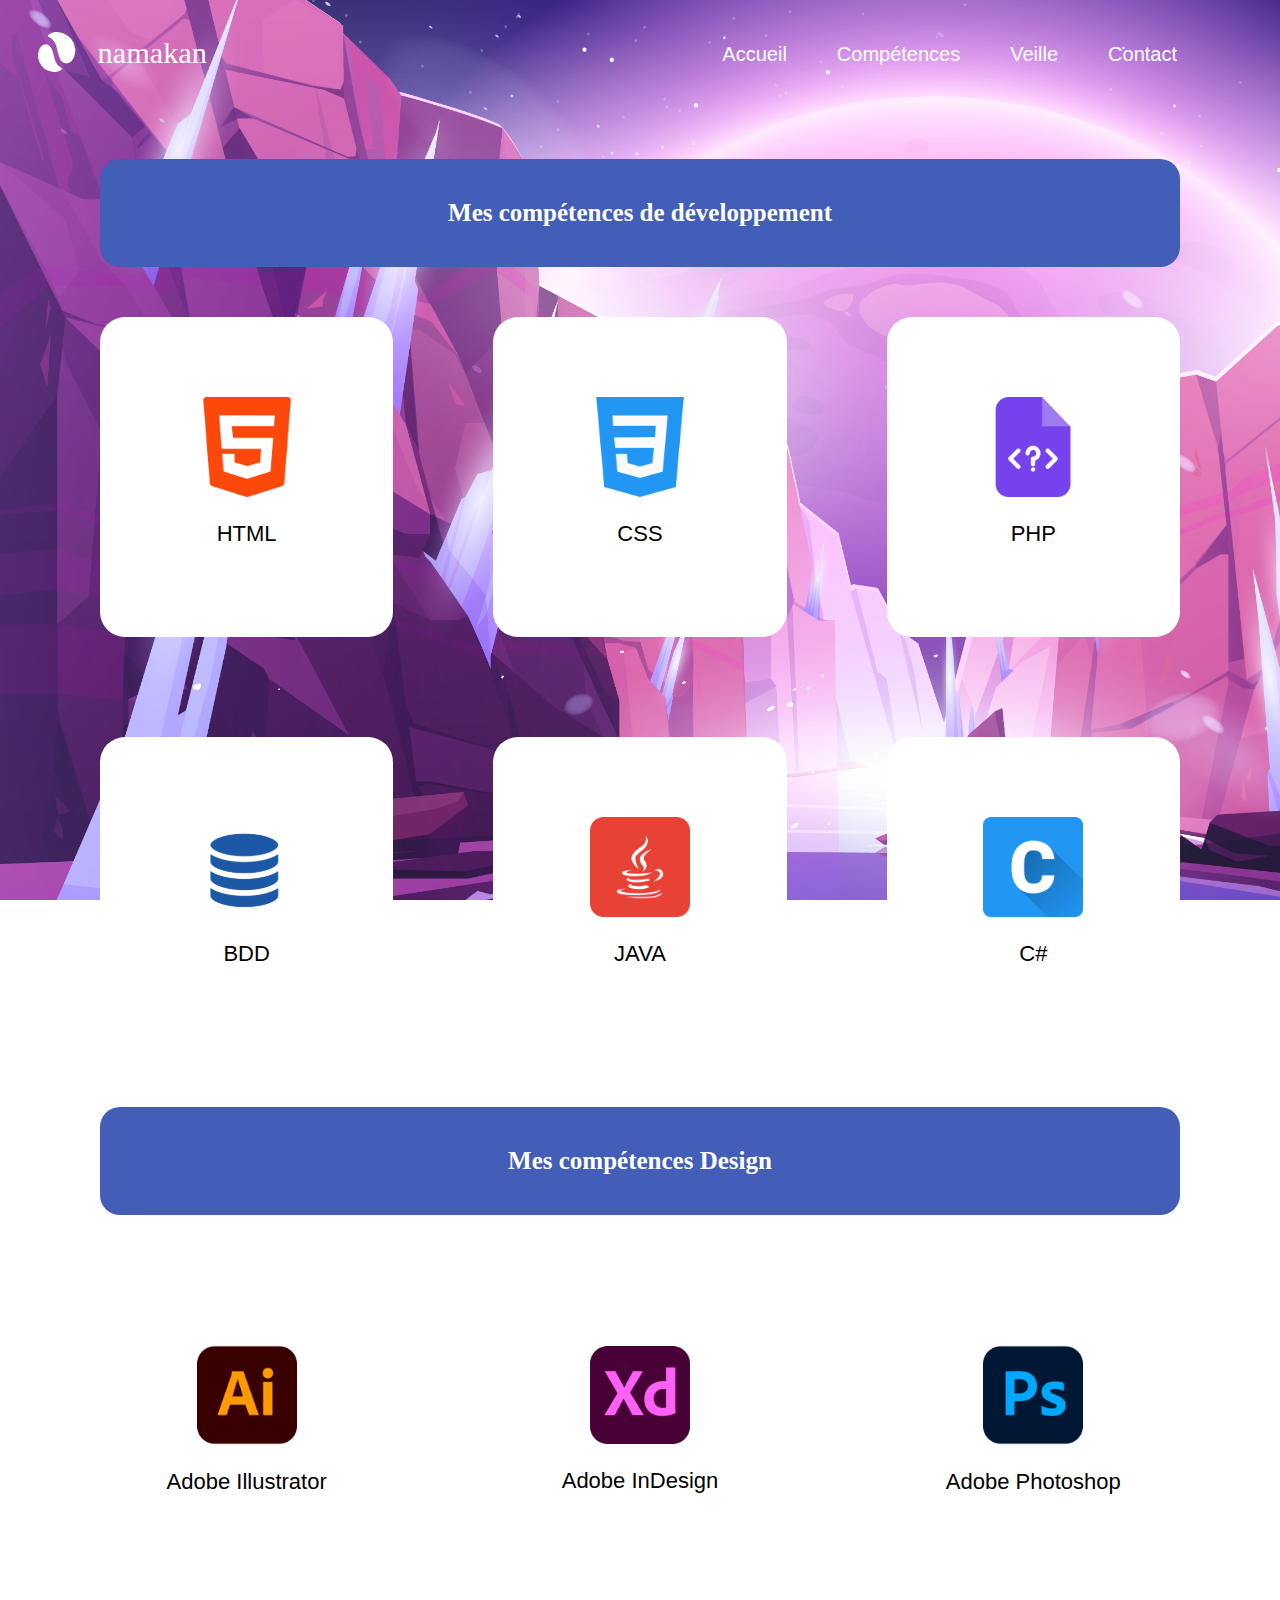
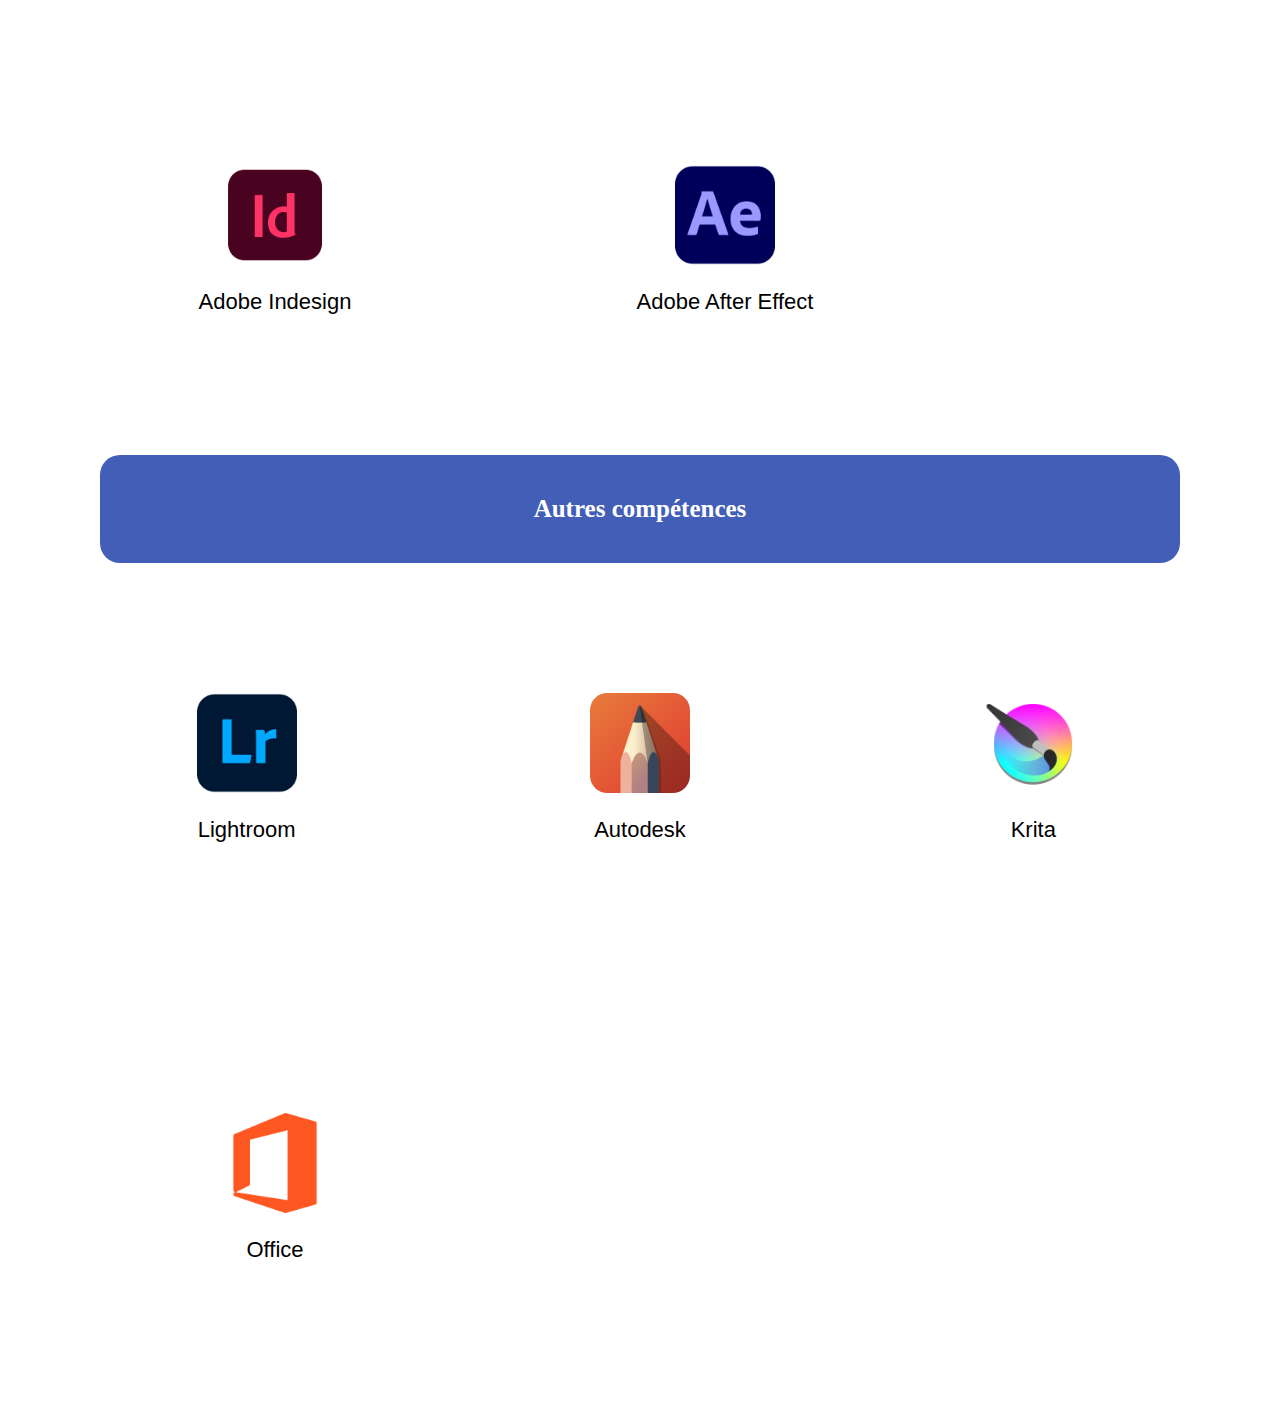
<file: Competences.html>
<!DOCTYPE html>
<html lang="en">
<head>
    <meta charset="UTF-8">
    <title>Mes Compétences</title>
    <link rel="stylesheet" href="style2.css"/>
    <link rel="icon" type="image/svg" href="Public/LogoOnglet.svg" />

</head>


<body>
    <header>
        <nav class="navbar">
            <a href="index.html"><img src="Public/LogoName.svg" class="LOGO" alt="MonLogo"></a>
            <div class="navlink">
                <ul>
                    <li><a href="index.html" class="">Accueil</a></li>
                    <li><a href="Competences.html" class="">Compétences</a></li>
                    <li><a href="Veille.html" class="">Veille</a></li>
                    <li><a href="#" class="">Contact</a></li>
                </ul>

            </div>
            <img src="Public/Hamburger.svg" alt="menu hamb" class="menu-ham">
        </nav>
    </header>

    <section class="banner"> </section>
    <script type="text/javascript">
        window.addEventListener("scroll",function(){
            const header = document.querySelector("header");
            header.classList.toggle("sticky",window.scrollY > 380)
        })
    </script>

    <div class="sep"></div>

    <div class="competences">

        <h2>Mes compétences de développement</h2>
        <div class="PresentCompet">
            <div class="box">
                <div class="img">
                    <img src="Public/HTML.svg" alt="">
                </div>
                <p>HTML</p>
            </div>

            <div class="box">
                <div class="img">
                    <img src="Public/CSS.svg" alt="">
                </div>
                <p>CSS</p>
            </div>

            <div class="box">
                <div class="img">
                    <img src="Public/PHP.svg" alt="">
                </div>
                <p>PHP</p>
            </div>

        </div>

        <div class="PresentCompet">
            <div class="box">
                <div class="img">
                    <img src="Public/BDD.svg" alt="">
                </div>
                <p>BDD</p>
            </div>

                <div class="box">
                    <div class="img">
                        <img src="Public/JAVA.svg" alt="">
                    </div>
                    <p>JAVA</p>
                </div>

                <div class="box">
                    <div class="img">
                        <img src="Public/C%23.svg" alt="">
                    </div>
                    <p>C#</p>
                </div>


            </div>

        <h2>Mes compétences Design </h2>
        <div class="PresentCompet">
            <div class="box">
                <div class="img">
                    <img src="Public/AI.svg" alt="">
                </div>
                <p>Adobe Illustrator</p>
            </div>

            <div class="box">
                <div class="img">
                    <img src="Public/XD.svg" alt="">
                </div>
                <p>Adobe InDesign</p>
            </div>

            <div class="box">
                <div class="img">
                    <img src="Public/PS.svg" alt="">
                </div>
                <p>Adobe Photoshop</p>
            </div>
        </div>

        <div class="PresentCompet">
            <div class="box">
                <div class="img">
                    <img src="Public/ID.svg" alt="">
                </div>
                <p>Adobe Indesign</p>
            </div>

            <div class="box">
                <div class="img">
                    <img src="Public/AE.svg" alt="">
                </div>
                <p>Adobe After Effect</p>
            </div>


        </div>


        <h2>Autres compétences</h2>
        <div class="PresentCompet">
            <div class="box">
                <div class="img">
                    <img src="Public/LR.svg" alt="">
                </div>
                <p>Lightroom</p>
            </div>

            <div class="box">
                <div class="img">
                    <img src="Public/DESK.svg" alt="">
                </div>
                <p>Autodesk</p>
            </div>

            <div class="box">
                <div class="img">
                    <img src="Public/KRITA.svg" alt="">
                </div>
                <p>Krita</p>
            </div>
        </div>

        <div class="PresentCompet">
            <div class="box">
                <div class="img">
                    <img src="Public/OFFICE.svg" alt="">
                </div>
                <p>Office</p>
            </div>
        </div>

    </div>


</body>
</file>
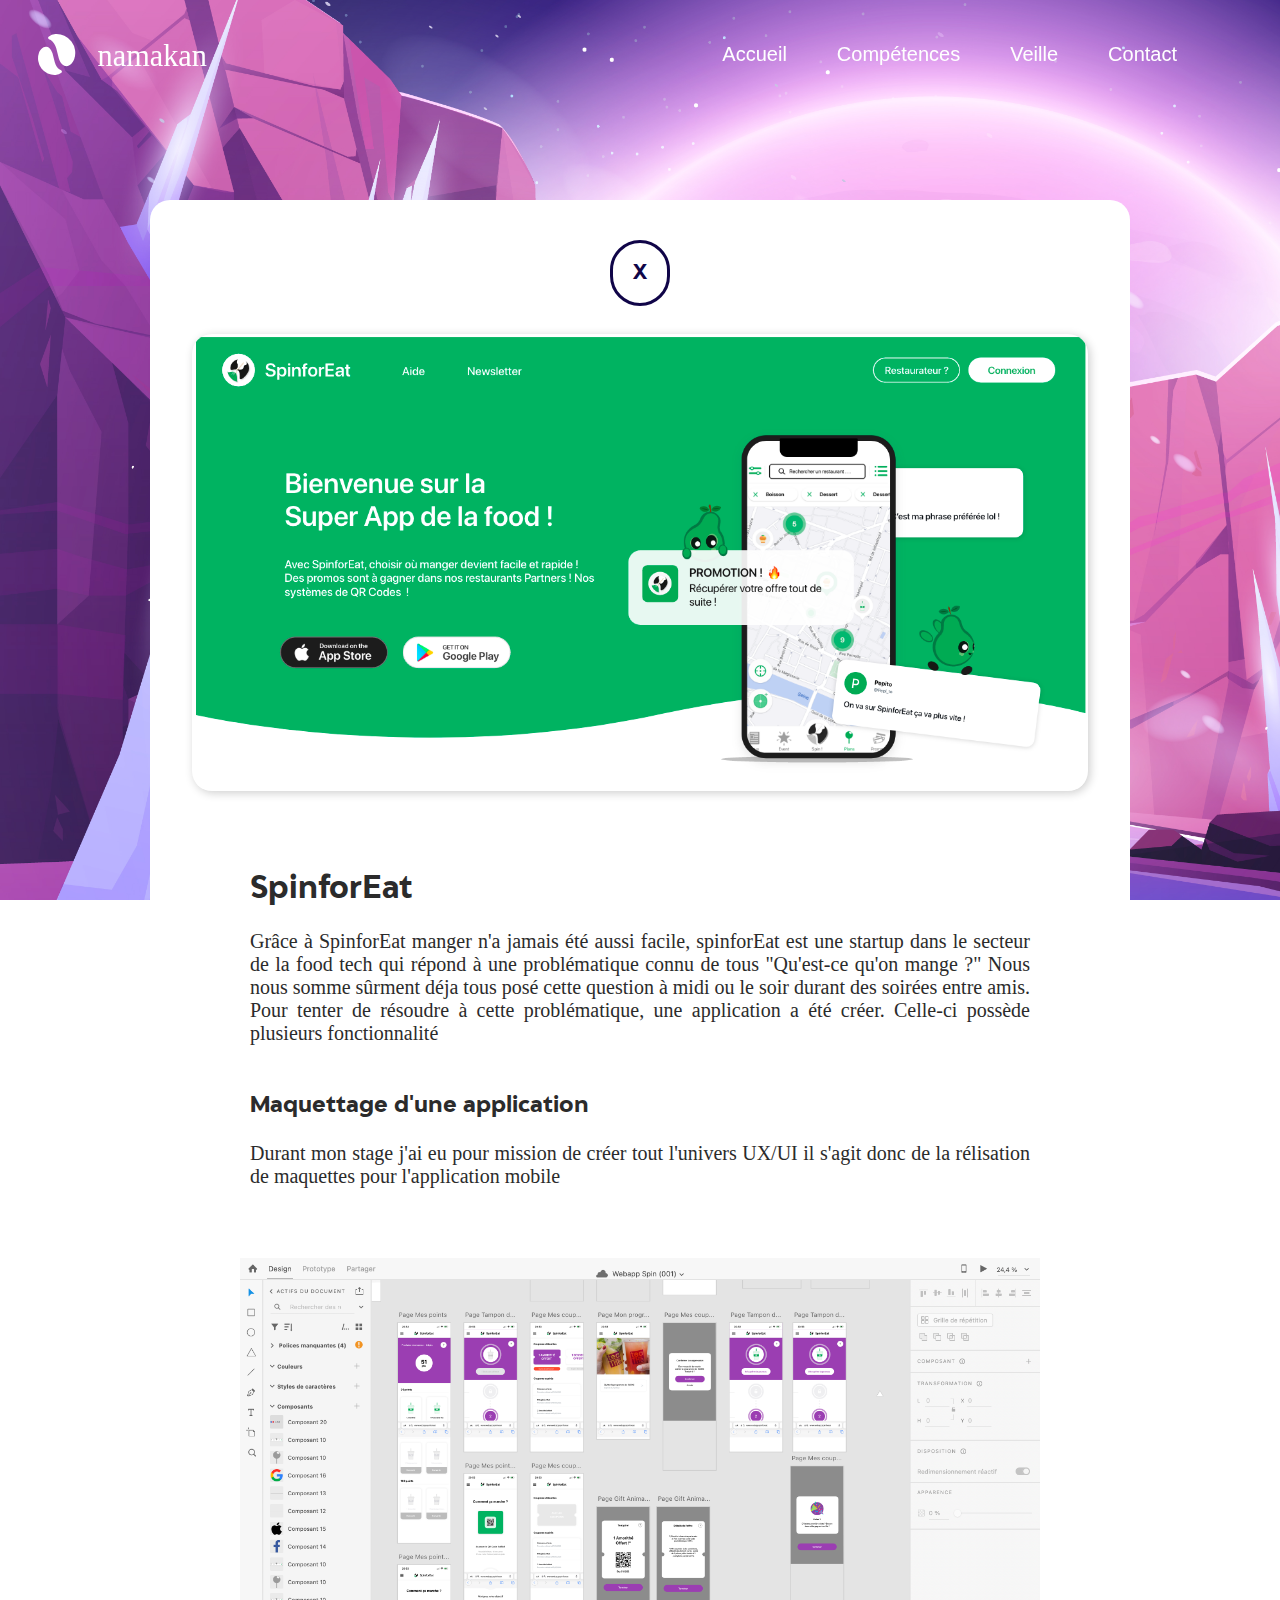
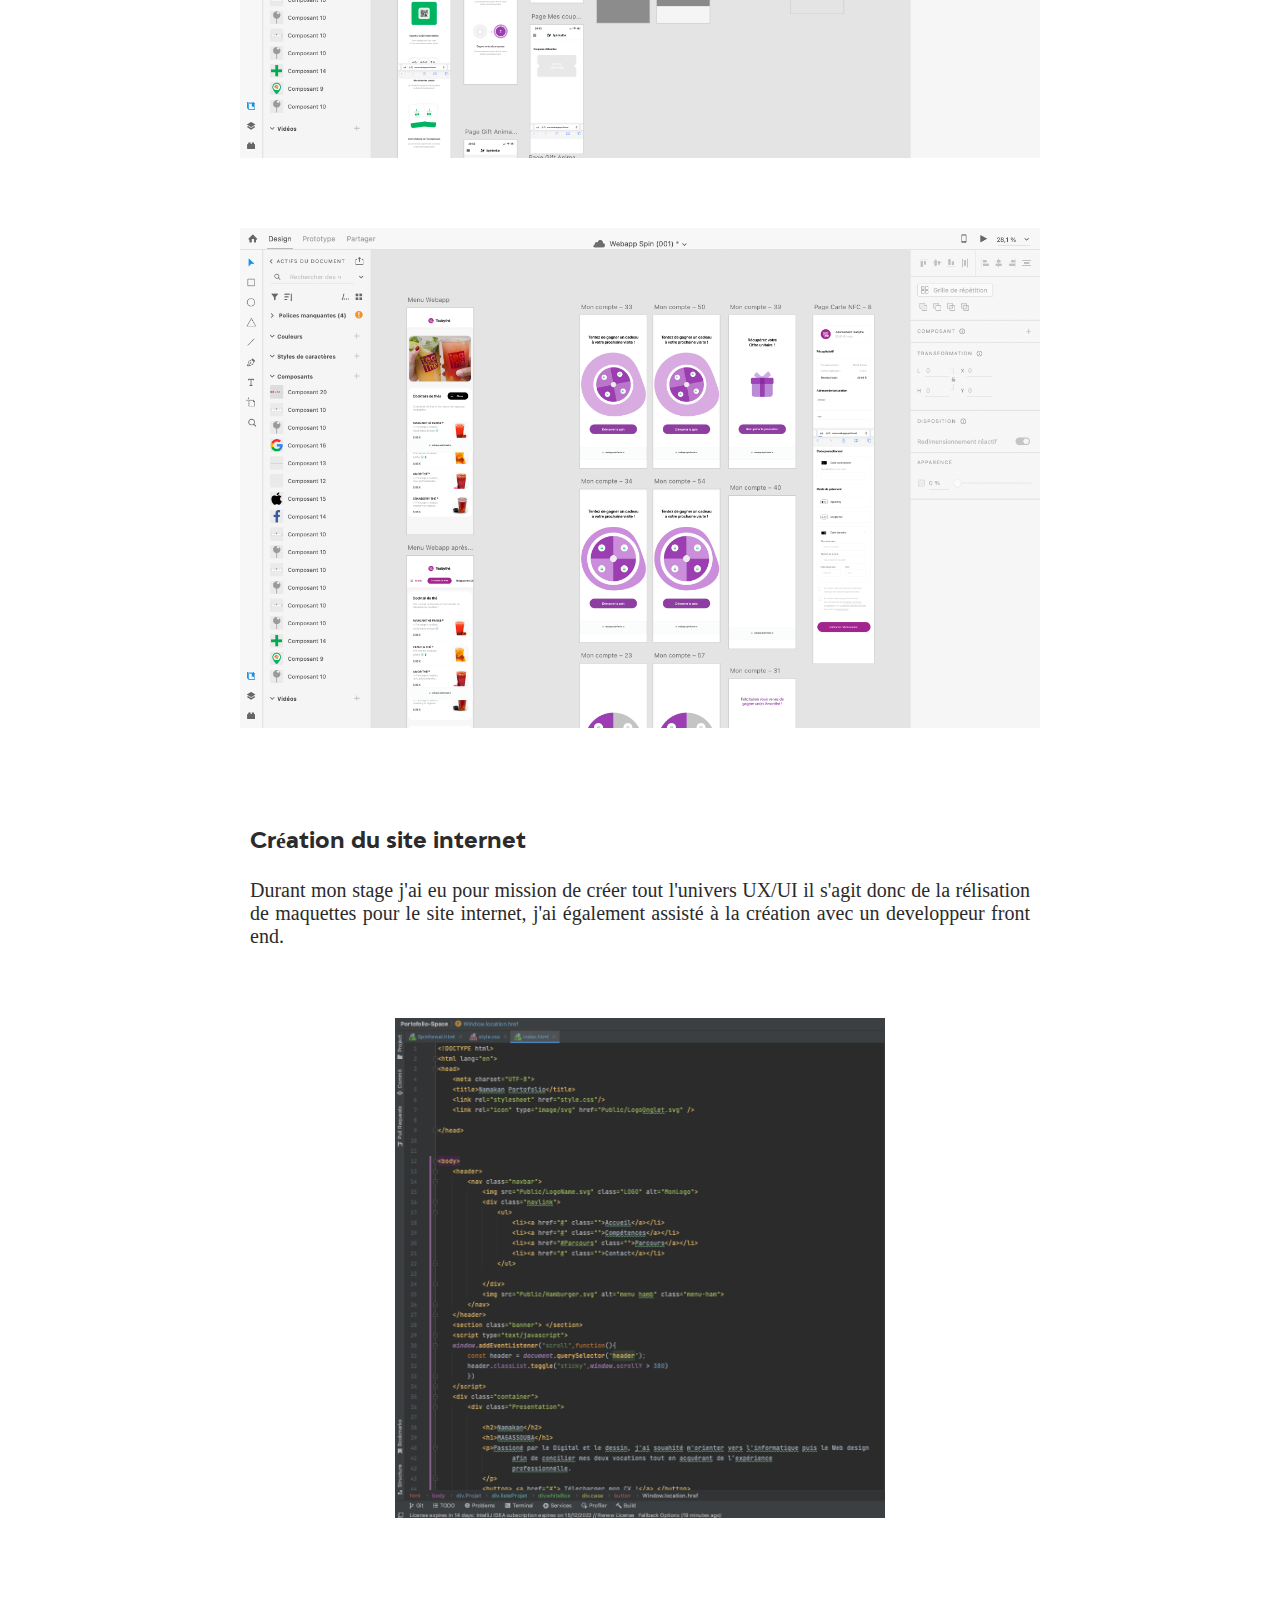
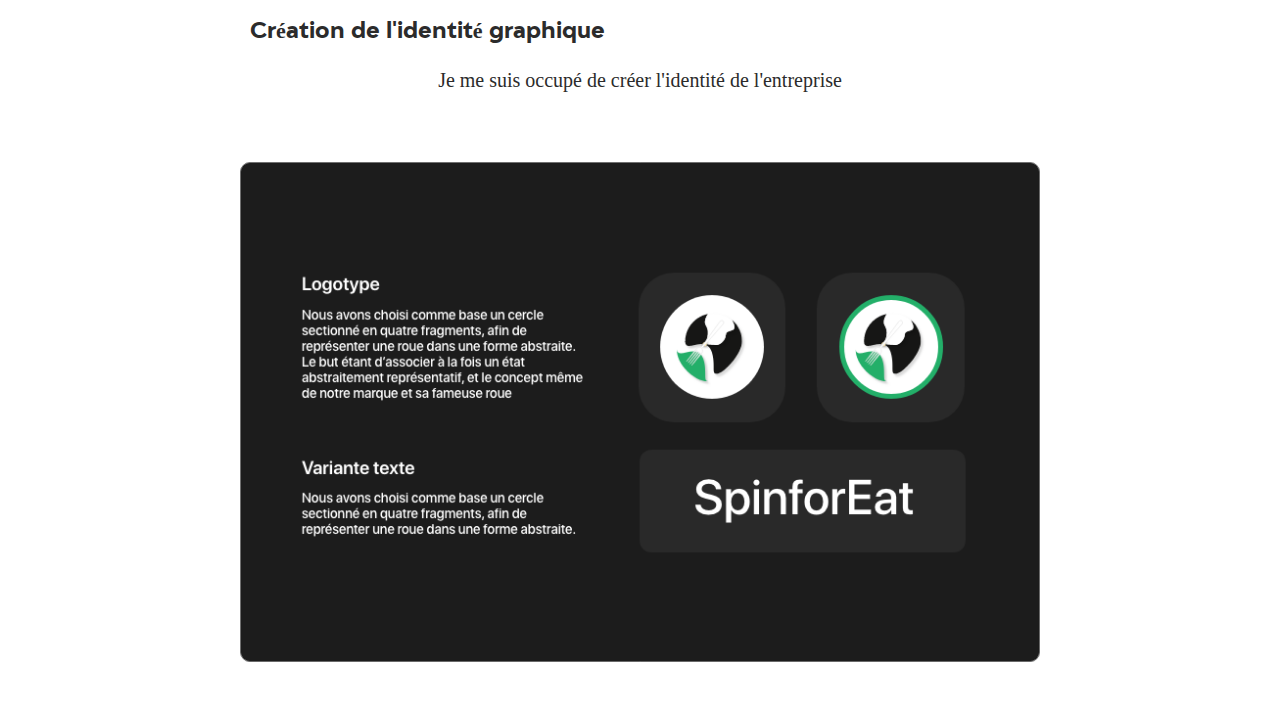
<file: Spinforeat.html>
<!DOCTYPE html>
<html lang="en">
<head>
    <meta charset="UTF-8">
    <title>Namakan Portofolio</title>
    <link rel="stylesheet" href="style.css"/>
    <link rel="icon" type="image/svg" href="Public/LogoOnglet.svg" />

</head>


<body>
    <header>
        <nav class="navbar">
            <img src="Public/LogoName.svg" class="LOGO" alt="MonLogo">
            <div class="navlink">
                <ul>
                    <li><a href="index.html" class="">Accueil</a></li>
                    <li><a href="Competences.html" class="">Compétences</a></li>
                    <li><a href="Veille.html" class="">Veille</a></li>
                    <li><a href="#" class="">Contact</a></li>
                </ul>

            </div>
            <img src="Public/Hamburger.svg" alt="menu hamb" class="menu-ham">
        </nav>
    </header>

    <div class="sep"></div>


    <div class="container2">
        <div class="box">
            <button><a href="index.html">X</a> </button>
            <div class="image">
                <img src="Public/Accueil%20site.png" alt="">
            </div>
            <h1>SpinforEat</h1>
            <p>
                Grâce à SpinforEat manger n'a jamais été aussi facile, spinforEat est une startup dans le secteur de la food tech qui répond à une problématique connu de tous "Qu'est-ce qu'on mange ?"
                Nous nous somme sûrment déja tous posé cette question à midi ou le soir durant des soirées entre amis. Pour tenter de résoudre à cette problématique, une  application a été créer.
                Celle-ci possède plusieurs fonctionnalité
            </p>

            <h3> Maquettage d'une application</h3>
            <p> Durant mon stage j'ai eu pour mission de créer tout l'univers UX/UI il s'agit donc de la rélisation
            de maquettes pour l'application mobile</p>
            <div class="presentation">
                <img src="Public/Maquettage.png" alt="">
                <img src="Public/Maquettage2.png" alt="">
            </div>
            <h3> Création du site internet</h3>
            <p> Durant mon stage j'ai eu pour mission de créer tout l'univers UX/UI il s'agit donc de la rélisation
                de maquettes pour le site internet, j'ai également assisté à la création avec un developpeur front end.
            </p>
            <div class="presentation">
                <img src="Public/CodeScreen.png" alt="">
            </div>

            <h3>Création de l'identité graphique</h3>
            <p> Je me suis occupé de créer l'identité de l'entreprise</p>
            <div class="presentation">
                <img src="Public/Screen%20logo%20SFE.png" alt="">
            </div>

        </div>
    </div>



</body>
</file>
<file: style2.css>
@import url('https://fonts.googleapis.com/css2?family=Roboto:wght@100;300;400;500;700&display=swap');

@font-face {
    font-family: 'Adlinnaka';
    src: url('font/Adlinnaka-BoldDemo.woff2') format('woff2'),
    url('font/Adlinnaka-BoldDemo.woff') format('woff');
    font-weight: bold;
    font-style: normal;
    font-display: swap;
}

:root{
    font-size: 16px;
    scroll-behavior: smooth;
}

*{
    margin: 0;
    padding: 0;
    text-decoration: none;
    list-style: none;
    color:#2B2B2B;

}
body {
    cursor: url("Public/Pointer B.svg"), pointer;
    background-image: url("Public/Background(3).jpg");
    background-size: cover;
    height: 100vh;
    width: 100vw;
    background-attachment: fixed;


}

button, a {
    cursor: url("Public/Pointer C.svg"),pointer;
}

header {
    width: 100vw;
}


.banner {

}

.navbar	{

    padding: 18px;
    display: flex;
    align-items: center;
    justify-content: space-between;
    width: 100%;
    box-sizing: border-box;
    font-family: 'Futura', sans-serif;
    transition: 0.8s;
}

.navbar img {
    height: 4.5vh;
    margin-left: 20px;
}

.navbar a {
    font-size: 20px;

    color:white;
}

.navbar .navlink ul {
    display: flex;
    color: white;
    margin-right: 60px;
}


.navbar .navlink ul li {
    display: flex;
    margin: 25px;
    font-size: 1.01em;
}

.navbar .navlink ul li :hover {

}



/* MENU POUR TELEPHONE  */


.navbar .menu-ham {
    display: none
}

@media screen and (max-width:1000px) {

    .navbar .menu-ham {
        display: block;
        width: 36px;
        height: 38px;
        padding-right: 20px;
    }

    .navlink{
        display: none;
    }

}



/* ======== CSS DE LA PAGE D'ACCUEIL ======= */


@media screen and (max-width: 1000px) {
    .container p{
        display: flex;
        /*width: 60vw !important;*/
        text-align: left;
    }
}


.container {
    background-image:url("Public/Background2(bis).svg") ;
    background-size: cover;
    height: 100vh;
    width: 100vw;

}

.affiche {
    display: flex;
    flex-direction: row;
    margin: 70px;

}

.affiche .desc{
    background-color: #ffffff;
    width:50em;
    margin-right:110px;
    height: auto;
    border-radius: 30px;
    margin-bottom: 60px;
}

.affiche h2 {
    padding-top: 50px;
    padding-bottom: 25px;
}

.affiche .ressources {
    display: flex;
    flex-direction: column;
    align-items: center;
    background-color: white;
    width: 25em;
    height: 450px;
    border-radius: 30px;
    font-family: Futura;
    margin-left: 850px;
    position: fixed;

}

.affiche img {
    padding-right: 15px;
}

.ressources .git{
    display: flex;
    align-items: center;
    justify-content: center;
    height: 75px;
    width: 80%;
    background-color: #25292E;
    border-radius: 10px;
    box-shadow: 2px 4px 5px rgba(173, 173, 173, 0.3);
    margin: 15px;

}


.ressources .lien{
    display: flex;
    align-items: center;
    justify-content: center;
    height: 75px;
    width: 80%;
    background-color: white;
    box-shadow: 2px 4px 5px rgba(173, 173, 173, 0.3);
    border-radius: 10px;
    margin: 15px;

}


.ressources .lien:hover{
    background-color: #efefef;
    color: white;
}

.ressources .git p {
    color: white;
}

.ressources h2 {
    font-size: 21px;
}

.ressources .lien p {
    font-size: 19.3px;
}

.ressources .git p {
    font-size: 18.4px;
}


.desc {
    display: flex;
    align-items: center;
    flex-direction: column;
}

.desc .containname {

    display: flex;
    align-items: center;
    justify-content: center;
    height: 75px;
    width: 620px;
    background-color: white;
    border:solid 3px #F0F0F0;
    border-radius: 25px;
    margin-top: 60px;
    margin-bottom: 50px;


}

.desc .attendus {

    display: flex;
    align-items: center;
    justify-content: center;
    height: 150px;
    width: 620px;
    background-color: white;
    border:solid 3px #F0F0F0;
    border-radius: 12px;
}

.desc .tags{
    margin-bottom: 30px;
}


.desc .containname h3 {
    font-size: 20px;
    font-family: Adlinnaka;
}

.desc p {
    font-family: Helvetica;

    font-size: 19px;
    margin : 0px 90px;
    text-align: justify;
    padding-bottom: 50px;

}

.desc .attendus p {
    font-family: Helvetica;
    padding-top: 50px;
    font-size: 18px;
    margin: 30px;
    text-align: justify;
    padding-bottom: 50px;
}

.desc span {
    font-family: Helvetica-light;
    margin: 30px;
    color: #a4a4a4;
}

.competences p {
    padding-bottom: 10px ;
}

/** CSS POUR LA PAGE VEILLE */

.competences {

    background-color: transparent;
    display: flex;
    flex-direction: column;
    margin: 50px;
    border-radius: 20px;

}

.competences .PresentCompet {
    display: flex;
    flex-direction: row;
    background-color: transparent;
    overflow-x: scroll;
}

.competences h2 {

    text-align: center;
    font-family: Futura;
    font-size: 25px;
    color: white;
    background-color: #425EB7;
    padding: 40px;
    margin: 0px 50px;
    border-radius: 20px;
}

.competences .PresentCompet .box {

    display: flex;
    flex-direction: column;
    align-items: center;
    justify-content: center;
    width: 350px;
    height:320px;
    background-color: white;
    border-radius: 25px;
    margin: 50px;
    overflow-x: scroll;
}

.competences .PresentCompet .box:hover {

    display: flex;
    flex-direction: column;
    align-items: center;
    justify-content: center;
    width: 350px;
    height:320px;
    background-color: #A7B9F3;
    border-radius: 25px;
    margin: 50px;
    overflow-x: scroll;
    cursor: url("Public/Pointer C.svg"),pointer;
    transition: 0.6s;

}

.competences .PresentCompet .box img {
    width: 100px;
}


.competences .PresentCompet .box p {
    font-family: "Futura", sans-serif;
    font-size: 22px;
    color: #000000;
    margin: 0px 25px;
    text-align: justify;
    margin-top: 20px;
}

/*CSS VEILLE */

.affichage{
    display: flex;
    flex-direction: column;
    background-color: white;
    border-radius: 40px;
    align-items: center;
    justify-content: center;
    margin: 100px;

}

.affichage .contenu {
    margin: 100px;
}

.affichage p {
    font-family: Futura;
    font-size: 20px;
    margin-bottom: 30px;
    text-align: justify;
    color: #0D022E;
}

.affichage .contenu img {
    display: flex;
    flex-direction: column;
    align-items: center;
   padding-left: 80px;
    color: #0D022E;
}


.affichage h1 {
    font-family: Futura;
    font-size: 22px;
    margin-top: 30px;
    margin-bottom: 30px;
    color: #0D022E;
}


.affichage h3 {
    font-family: Futura;
    font-size: 18px;
    text-decoration: underline;
    margin-bottom: 30px;
    color: #0D022E;
}

.affichage h2 {
    color:#0D022E;
}

.affichage .contenu .source p {
    font-family: Adlinnaka;
    font-size: 15px;
    padding-bottom: 10px;
    color: green;
}
</file>
<file: style.css>
@import url('https://fonts.googleapis.com/css2?family=Roboto:wght@100;300;400;500;700&display=swap');

@font-face {
    font-family: 'Adlinnaka';
    src: url('font/Adlinnaka-BoldDemo.woff2') format('woff2'),
    url('font/Adlinnaka-BoldDemo.woff') format('woff');
    font-weight: bold;
    font-style: normal;
    font-display: swap;
}

::-webkit-scrollbar {
    display: none;
}

:root{
    font-size: 16px;
    scroll-behavior: smooth;
}

*{
    margin: 0;
    padding: 0;
    text-decoration: none;
    list-style: none;
    color:#2B2B2B;

}
body {
    cursor: url("Public/Pointer B.svg"), pointer;
    background-image: url("Public/Background(3).jpg");
    background-size: cover;
    height: 100vh;
    width: 100vw;
    background-attachment: fixed;

}

button, a {
    cursor: url("Public/Pointer C.svg"),pointer;
}
header {
    width: 100vw;
}

.sticky {
    background-color: #400e49;
    height: 100px;

}
.banner {

}

.navbar	{

    padding: 18px;
    display: flex;
    align-items: center;
    justify-content: space-between;
    width: 100%;
    box-sizing: border-box;
    position: fixed;
    font-family: 'Futura', sans-serif;
    transition: 0.8s;
}

.navbar img {
    height: 4.5vh;
    margin-left: 20px;
}

.navbar a {
    font-size: 20px;

    color:white;
}

.navbar .navlink ul {
    display: flex;
    color: white;
    margin-right: 60px;
}


.navbar .navlink ul li {
    display: flex;
    margin: 25px;
    font-size: 1.01em;
}

.navbar .navlink ul li :hover {

}

.sticky .navbar {
    padding: 18px;
    display: flex;
    align-items: center;
    justify-content: space-between;
    width: 100%;
    box-sizing: border-box;
    font-family: 'Futura', sans-serif;
    position: fixed;
    transition: 0.8s;
    background-color: #201a3e;
    z-index: 1;


}

.sticky .navbar a {
    font-size: 20px;
    transition: 0.9s;
}

.sticky .navbar img {

    height: 4.5vh;
    margin-left: 20px;
}

/* MENU POUR TELEPHONE  */


.navbar .menu-ham {
    display: none
}

@media screen and (max-width:1000px) {

    .navbar .menu-ham {
        display: block;
        width: 36px;
        height: 38px;
        padding-right: 20px;
    }

    .navlink{
        display: none;
    }

}



/* ======== CSS DE LA PAGE D'ACCUEIL ======= */


@media screen and (max-width: 1000px) {
    .container p{
        display: flex;
        /*width: 60vw !important;*/
        text-align: left;
    }
}


.container {
    background-size: cover;
    height: 100vh;
    width: 100vw;

}
.container .Presentation {
    display: flex;
    flex-direction: column;
    padding-top: 290px;
    padding-left: 12%;
}



.container .Presentation h2{
    font-family: Futura-medium, sans-serif ;
    font-weight: initial;
    font-size: 50px;
    color: white;

}

.container .Presentation h1{
    font-family: 'Adlinnaka',sans-serif ;
    font-size: 50px;
    color: white;
    margin-top: 15px;

}

.container .Presentation p{
    font-family: "Helvetica Neue",sans-serif;
    font-size: 20px;
    color: white;
    width:450px ;
    text-align: justify;
    margin-top: 20px;
}

.container .Presentation button{
    margin-top: 30px;
    width: 250px;
    border-radius: 38px;
    border: none;
    padding: 25px;
    font-size: 18px;
    font-family: Futura-medium,sans-serif;
    background-color: white;
}
/*MES PROJETS PERSONNELS*/

@media screen and (max-width: 700px) {

    .Projet h1 {
        font-size: 26px;
    }

}

.Projet {

    height: 80vh;
    background-color: #201a3e;
    display: flex;
    flex-direction: column;
    padding-top: 70px;
}


.Projet h1 {
    display: flex;
    align-self: center;
    font-family: Adlinnaka,sans-serif;
    color: white;
    padding-bottom: 20px;
}

.Projet  a {
    color: #0D022E;
}

.Projet .listeProjet {
    display: flex;
    flex-direction: row;
    overflow-x: scroll;
}


.Projet .listeProjet .whiteBox{

    display: flex;
    flex-direction: column;
    justify-content: center;
    padding-top: 16px;
    margin: 50px;
}

.Projet .listeProjet .whiteBox img {
    width: 130px;
}

.Projet .listeProjet .whiteBox .case{
    display: flex;
    flex-direction: column;
    align-items: center;
    justify-content: center;
    width: 350px;
    height:350px;
    background-color: white;
    border-radius: 25px;
}

.Projet .listeProjet .whiteBox .case button {

    width: 65%;
    border-radius: 38px;
    height: 8vh;
    font-size: 17px;
    font-family: "Futura-medium",sans-serif;
    border: solid 2px #0D022E;
    background-color: transparent;
    color: #0D022E;
    margin-top: 20px;
    transition-timing-function: ease-out;
    transition: color 0.6s;

}

.Projet .listeProjet .whiteBox .case button:hover {
    background-color: #0D022E;
    transition: 0.6s;
    width: 72%;
    color: white;
}

/*PARCOURS CSS*/

@media screen and (max-width: 700px) {

    .Projet h1 {
        font-size: 26px;
    }

}

@media screen and (max-width: 900px) {

    .Parcours p{
        text-align: center;
        margin-left: 50px;
        margin-right: 50px;
    }

    .Parcours .box {
    width: 70% !important;
    }


    .Parcours .infos {
        margin-left: 20px;
        margin-right: 50px;
    }

    .Parcours h3{
        font-size: 18px !important;
    }

    .Parcours img {
        margin-left: 7% !important;
    }
}



.Parcours {
    display: flex;
    flex-direction: column;
    align-items: center;
    justify-items: center;
    height: 210vh;
    background-color: white;
}

.Parcours h1 {

    align-self: center;
    font-family: Adlinnaka;
    color: black;
    padding-top: 70px;
}

.Parcours p {
    font-size: 20px;
    font-family: "Helvetica Neue";
    padding-top: 30px;
    padding-bottom: 50px;
}


.Parcours img {
    margin-right: 20px;
}

.Parcours .box {
    display: flex;
    flex-direction: row;
    align-items: center;
    justify-content: center;
    width: 600px;
    height: 13%;
    background-color: #201a3e;
    border-radius: 15px;
}

.Parcours .box:hover {
   background-color: #4a2558;
    transition: 0.8s;

}

.Parcours .box h5 {
   font-family: Adlinnaka;
    font-size: 18px;
    padding-bottom: 10px;
    color: white;
}

.Parcours .box h3 {
    font-family: Adlinnaka;
    font-size: 20px;
    color: white;
    padding-bottom: 8px;
}

.Parcours .box h4 {
    font-family: "helvetica Neue";
    font-size: 16px;
    color: white;
}

.Parcours .ligne {
    width: 5px;
    height: 10%;
    background-color: #dedede;
}

.scolaire {

    height: 80vh;
    background-color: #201a3e;
    display: flex;
    flex-direction: column;
    padding-top: 7%;
}


.scolaire h1 {
    display: flex;
    align-self: center;
    font-family: Adlinnaka;
    color: white;
    padding-bottom: 2%;
}

.scolaire  a {
    color: #ffffff;
}

.scolaire .listeProjetScolaire {
    display: flex;
    flex-direction: row;
    overflow-x: scroll;
}


.scolaire .listeProjetScolaire .whiteBox{

    display: flex;
    flex-direction: column;
    justify-content: center;
    padding-top: 20px;
    margin: 50px;
}



.scolaire .listeProjetScolaire .whiteBox .case{
    display: flex;
    flex-direction: column;
    align-items: center;
    justify-content: center;
    width: 315px;
    height:315px;
    background-image: url("Public/Background.svg");
    border-radius: 100%;
}

.scolaire .listeProjetScolaire .whiteBox h2{
    font-size: 20px;
    color: white;
    font-family:Futura;
}

.scolaire .listeProjetScolaire .whiteBox {
    filter: grayscale(100%);
    z-index: 2;

}

.scolaire .listeProjetScolaire :hover {
    cursor: url("Public/Pointer C.svg"),pointer;
    transition: 0.6s;
    filter: none;
    webkit-filter: grayscale(0);
}


/*====== PAGE 2 ======*/

.sep {
    padding-bottom: 200px;
}
.container2{
    padding-top: 40px;
    height: 2980px;
    margin-right: 150px;
    margin-left: 150px;
    background-color: white;
    border-radius: 20px;
}
.box button{
    display: flex;
    flex-direction: row;
    align-items: flex-start;
    padding: 2%;
    background-color: transparent;
    border-radius: 100px;
    border: solid 3px #100548;


}

.box a {

    color: #100548;
    font-size: 20px;
    font-family: Adlinnaka;
}

.container2 {
    height: auto
;
}
.container2 .box{
    display: flex;
    flex-direction: column;
    align-items: center;
}

.container2 .box .image img {

    background-size: 100%;
    margin-top: 28px;
    width: 70vw;
    border-radius: 20px;
    box-shadow: 2px 2px 10px #cecece;

}

.container2 .box h1 {
    display: flex;
    align-self: flex-start;
    margin-left: 100px;
    font-family: Adlinnaka;
    font-size: 30px;
    padding-top: 80px;
}

.container2 .box p {
    font-family: "Helvetica Neue";
    padding-top: 25px;
    margin-left: 100px;
    margin-right: 100px;
    font-size: 20px;
    text-align: justify;

}

.container2 .box h3 {
    display: flex;
    align-self: flex-start;
    margin-left: 100px;
    font-family: Adlinnaka;
    padding-top: 50px;
    font-size: 22px;
    text-align: left;
}

.container2 .box .presentation img {
    display: flex;
    flex-direction: column;
    padding-top: 20px;
    height: 500px;
    margin: 50px;
}
/*CSS ALTERNATIF*/
</file>
